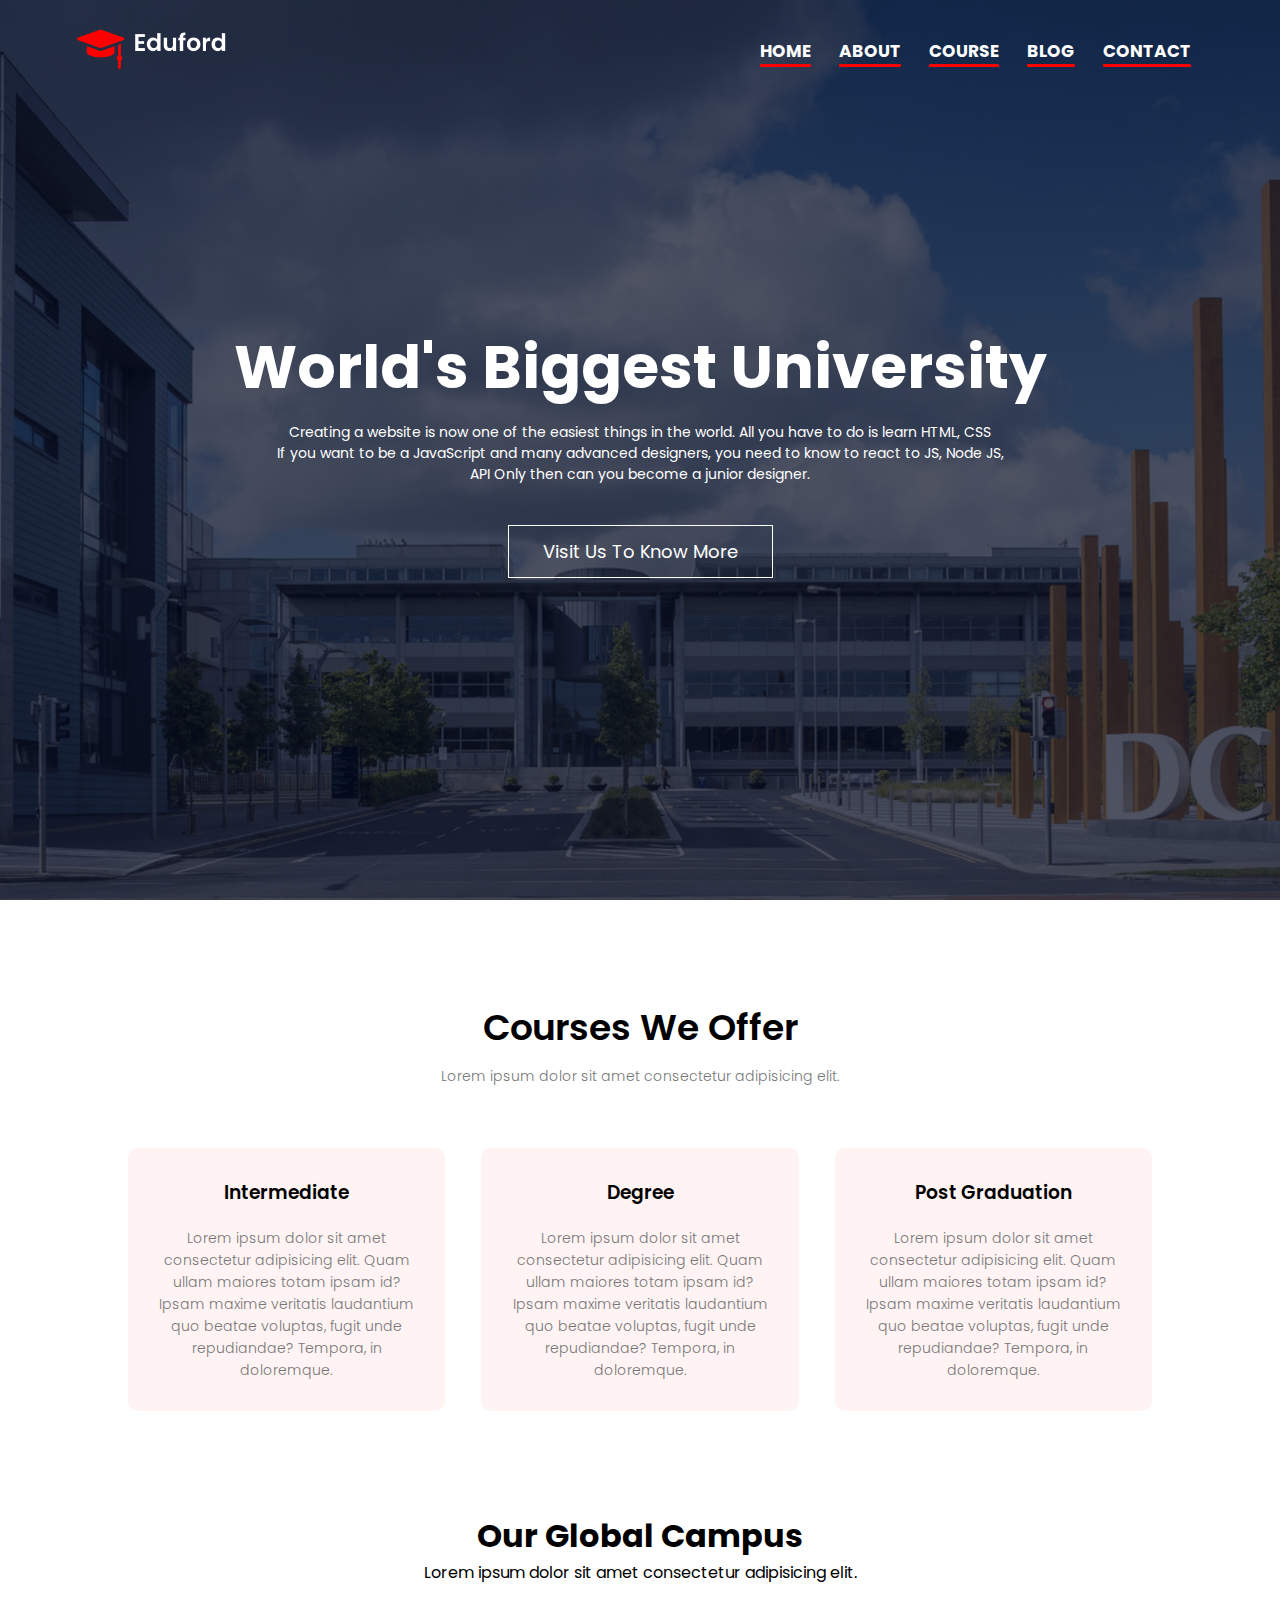
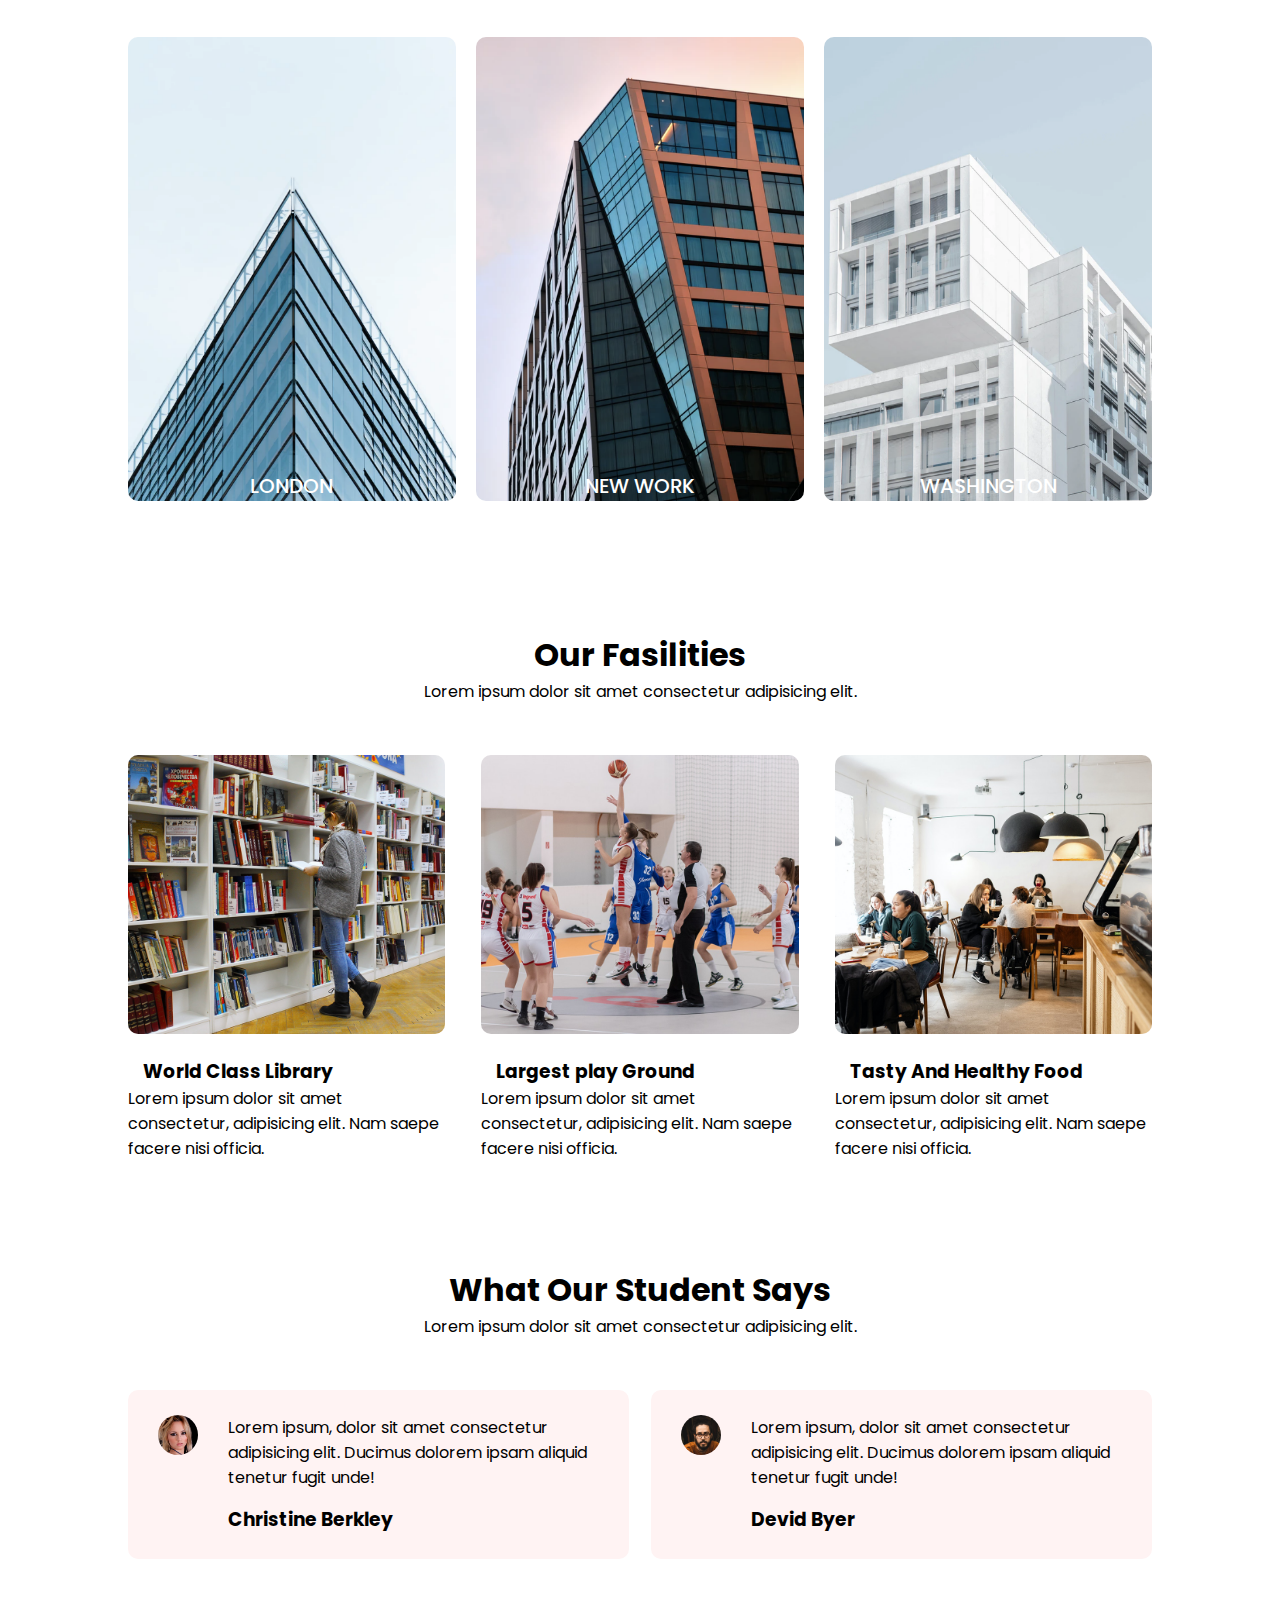
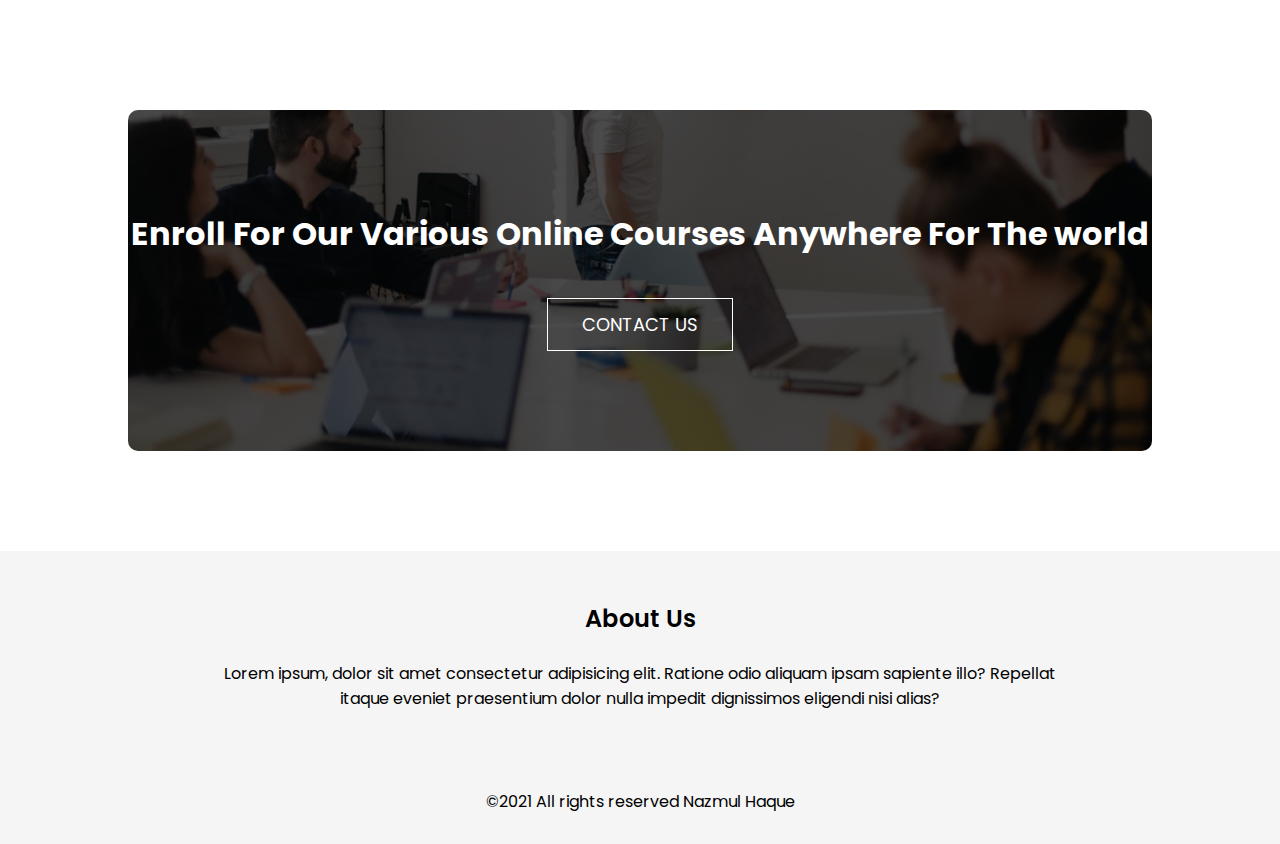
<file: index.html>
<!DOCTYPE html>
<html lang="en">
<head>
    <meta charset="UTF-8">
    <meta http-equiv="X-UA-Compatible" content="IE=edge">
    <meta name="viewport" content="width=device-width, initial-scale=1.0">
    <link rel="stylesheet" href="style.css">
    <link rel="shortcut icon" type="image" href="images/logo - Copy.png">
    <link rel="preconnect" href="https://fonts.gstatic.com">
    <link href="https://fonts.googleapis.com/css2?family=Poppins:wght@100;200;300;400;600;700&display=swap" rel="stylesheet">
    <title>Americam Biggest University | Nazmul Haque</title>
    <link rel="stylesheet" href="https://use.fontawesome.com/releases/v5.15.1/css/all.css" integrity="sha384-vp86vTRFVJgpjF9jiIGPEEqYqlDwgyBgEF109VFjmqGmIY/Y4HV4d3Gp2irVfcrp" crossorigin="anonymous">
    <script type="text/javascript">window.$crisp=[];window.CRISP_WEBSITE_ID="fc72ec40-345d-44a9-b939-70993fd74e2c";(function(){d=document;s=d.createElement("script");s.src="https://client.crisp.chat/l.js";s.async=1;d.getElementsByTagName("head")[0].appendChild(s);})();</script>

</head>
<body>
    <section class="header">
        <nav class="nav-sticky">
            <a href="index.html"><img src="images/logo.png" alt="Logo"></a>
            <div class="nav-links" id="navLinks">

                <i class="fas fa-times" onclick="hideMenu()"></i>
                <ul>
                    <li><a href="index.html">HOME</a></li>
                    <li><a href="about.html">ABOUT</a></li>
                    <li><a href="course.html">COURSE</a></li>
                    <li><a href="blog.html">BLOG</a></li>
                    <li><a href="contact.html">CONTACT</a></li>
                </ul>
            </div>
            <i class="fas fa-bars" onclick="showMenu()"></i>
        </nav>

    <div class="text-box">
            <h1> World's  <span></span>  Biggest <span></span>  University <span></span> </h1>
            <p>Creating a website is now one of the easiest things in the world. All you have to do is learn HTML, CSS <br>
                If you want to be a JavaScript and many advanced designers, you need to know to react to JS, Node JS,<br> API Only then can you become a junior designer.</p>

            <a href="#" class="hero-btn"> Visit Us To Know More</a>
    </div>
    </section>

    <!-- -----============================Course================================------ -->
    <section class="course">
        <h1>Courses We Offer</h1>
        <p> Lorem ipsum dolor sit amet consectetur adipisicing elit. </p>

        <div class="row">
            <div class="course-col">
                <h3>Intermediate</h3>
                <p> Lorem ipsum dolor sit amet consectetur adipisicing elit. Quam ullam maiores totam ipsam id? Ipsam maxime veritatis laudantium quo beatae voluptas, fugit unde repudiandae? Tempora, in doloremque. </p>
            </div>
            <div class="course-col">
                <h3>Degree</h3>
                <p> Lorem ipsum dolor sit amet consectetur adipisicing elit. Quam ullam maiores totam ipsam id? Ipsam maxime veritatis laudantium quo beatae voluptas, fugit unde repudiandae? Tempora, in doloremque. </p>
            </div>
            <div class="course-col">
                <h3>Post Graduation</h3>
                <p> Lorem ipsum dolor sit amet consectetur adipisicing elit. Quam ullam maiores totam ipsam id? Ipsam maxime veritatis laudantium quo beatae voluptas, fugit unde repudiandae? Tempora, in doloremque. </p>
            </div>
        </div>    
    </section>

    <!-- -----======================Campus========================----- -->

    <section class="campus">
        <h1>Our Global Campus</h1>
        <p> Lorem ipsum dolor sit amet consectetur adipisicing elit. </p>
        <div class="row">
            <div class="campus-col">
                <img src="images/london.png" alt="">
                <div class="layer">
                    <h3>LONDON</h3>
                </div>
            </div>
            <div class="campus-col">
                <img src="images/newyork.png" alt="">
                <div class="layer">
                    <h3>NEW WORK</h3>
                </div>
            </div>
            <div class="campus-col">
                <img src="images/washington.png" alt="">
                <div class="layer">
                    <h3>WASHINGTON</h3>
                </div>
            </div>
        </div>
    </section>


            <!--=================================fasilities==========================================-->

    <section class="fasilities">
        <h1>Our Fasilities</h1>
        <p>Lorem ipsum dolor sit amet consectetur adipisicing elit.</p>
        <div class="row">
            <div class="fasilities-col">
                <img src="images/library.png" alt="">
                <h3>World Class Library</h3>
                <p>Lorem ipsum dolor sit amet consectetur, adipisicing elit. Nam saepe facere nisi officia. </p>
            </div>
            <div class="fasilities-col">
                <img src="images/basketball.png" alt="">
                <h3>Largest play Ground</h3>
                <p>Lorem ipsum dolor sit amet consectetur, adipisicing elit. Nam saepe facere nisi officia. </p>
            </div>
            <div class="fasilities-col">
                <img src="images/cafeteria.png" alt="">
                <h3>Tasty And Healthy Food</h3>
                <p>Lorem ipsum dolor sit amet consectetur, adipisicing elit. Nam saepe facere nisi officia. </p>
            </div>
        </div>
    </section>

<!-- -----------============================testimonials==============================-------------- -->


<section class="testimonials">
    <h1>What Our Student Says</h1>
        <p>Lorem ipsum dolor sit amet consectetur adipisicing elit.</p>
        <div class="row">
            <div class="testimonials-col">
                <img src="images/user1.jpg" alt="">
                <div>
                    <p>Lorem ipsum, dolor sit amet consectetur adipisicing elit. Ducimus dolorem ipsam aliquid tenetur fugit unde!</p>
                    <h3>Christine Berkley</h3>
                    <i class="fas fa-star"></i>
                    <i class="fas fa-star"></i>
                    <i class="fas fa-star"></i>
                    <i class="fas fa-star"></i>
                    <i class="fas fa-star-half-alt"></i>
                </div>
            </div>
            <div class="testimonials-col">
                <img src="images/user2.jpg" alt="">
                <div>
                    <p>Lorem ipsum, dolor sit amet consectetur adipisicing elit. Ducimus dolorem ipsam aliquid tenetur fugit unde!</p>
                    <h3>Devid Byer</h3>
                    <i class="fas fa-star"></i>
                    <i class="fas fa-star"></i>
                    <i class="fas fa-star"></i>
                    <i class="fas fa-star-half-alt"></i>
                    <i class="far fa-star"></i>
                </div>
            </div>
            
        </div>



</section>


<!-- --------====================================call to action============================--------  -->

<section class="cta">
    <h1> Enroll For Our Various Online Courses Anywhere For The world  </h1>
    <a href="contact.html" class="hero-btn">CONTACT US</a>
</section>



<!-- ------------===============================footer==================================----------- -->


<section class="footer">
    <h4>About Us</h4>
    <p>Lorem ipsum, dolor sit amet consectetur adipisicing elit. Ratione odio aliquam ipsam sapiente illo? Repellat <br>itaque eveniet praesentium dolor nulla impedit dignissimos eligendi nisi alias?</p>


    <div class="icons">
        <a href="https://www.facebook.com/web.Nazmulhaque" target="_blank"><i class="fab fa-facebook"></i></a> 
        <a href="https://www.instagram.com/mdnazmulhaque007/" target="_blank"><i class="fab fa-instagram-square"></i></a>
        <a href="https://twitter.com/mdnazmulhaque01" target="_blank" ><i class="fab fa-twitter"></i></a>
        <a href="https://www.linkedin.com/in/md-nazmul-haque-763893212/"><i class="fab fa-linkedin"></i></a>
        <a href="#"><i class="fab fa-whatsapp"></i></a>
        <a href="#"><i class="fab fa-pinterest"></i></a>
        <a href="#"><i class="fab fa-youtube"></i></a>
    </div><br>
    <p>&COPY;2021 All rights reserved <i class="fas fa-laptop-code"></i> Nazmul Haque</p>
</section>
































<!-- --------JS Menu bar style--------->
<script>
    var navLinks = document.getElementById ("navLinks");
    function showMenu(){
        navLinks.style.right = ("0");
    }
    function hideMenu() {
        navLinks.style.right = ("-200px")
    }
</script>


</body>
</html>
</file>
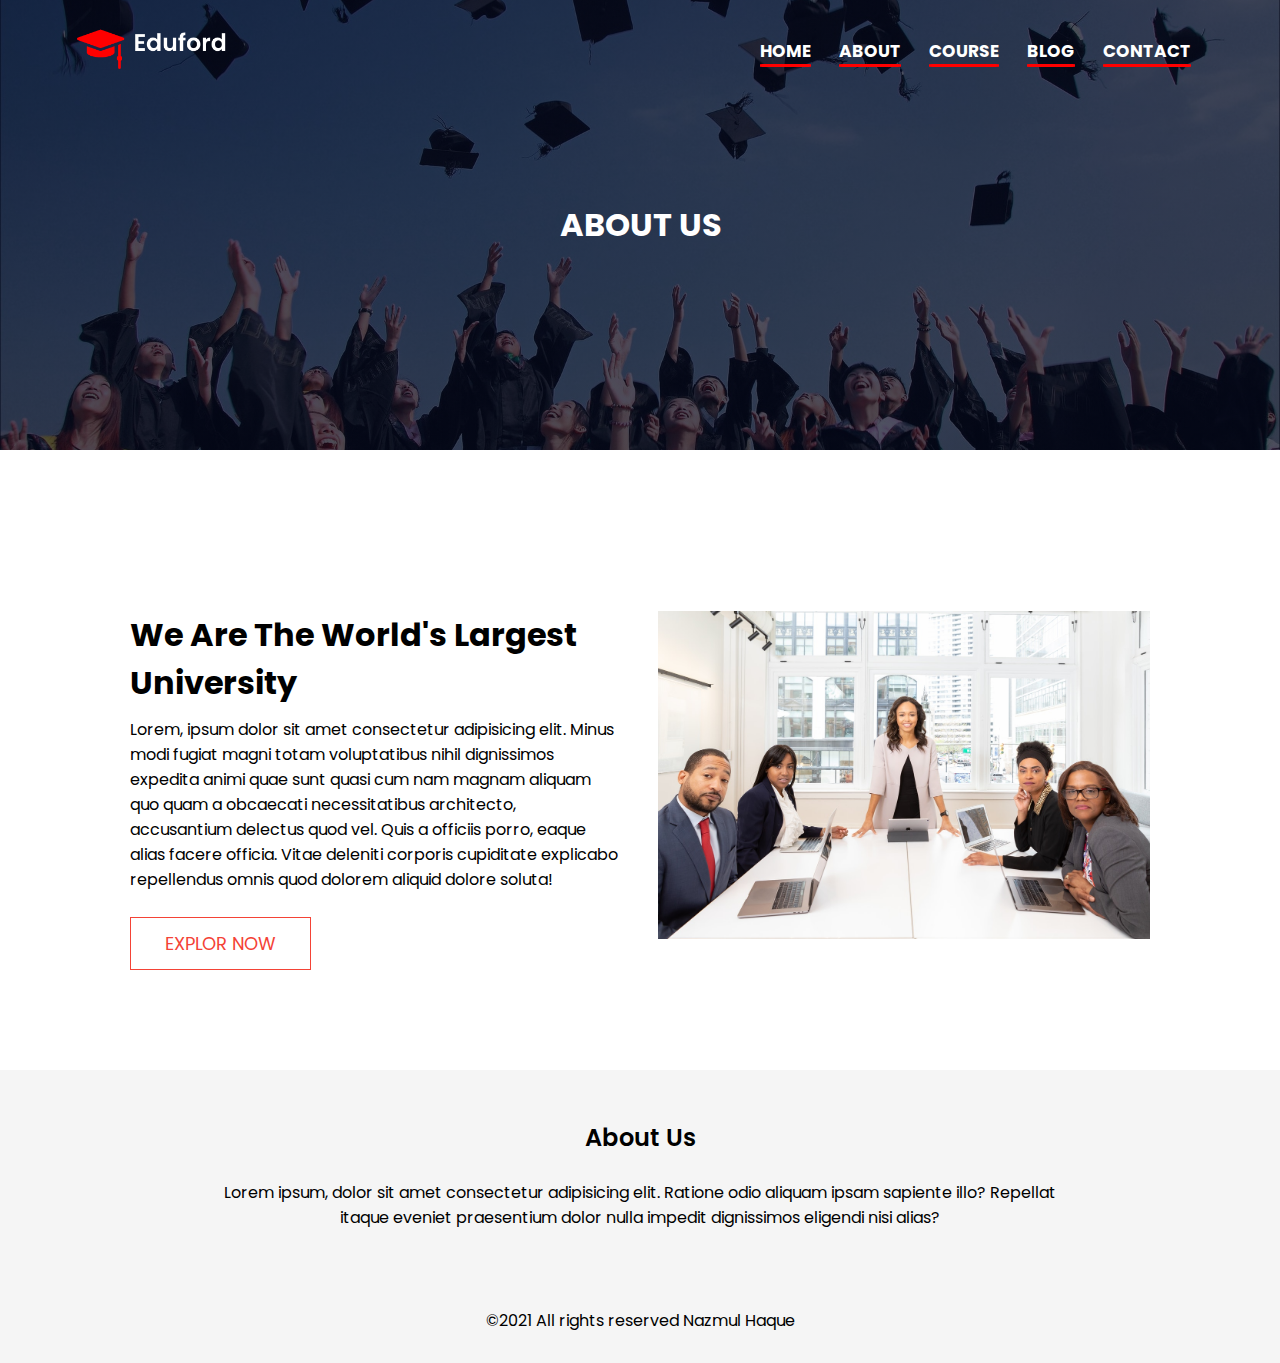
<file: About.html>
<!DOCTYPE html>
<html lang="en">
<head>
    <meta charset="UTF-8">
    <meta http-equiv="X-UA-Compatible" content="IE=edge">
    <meta name="viewport" content="width=device-width, initial-scale=1.0">
    <link rel="stylesheet" href="style.css">
    <link rel="preconnect" href="https://fonts.gstatic.com">
<link href="https://fonts.googleapis.com/css2?family=Poppins:wght@100;200;300;400;600;700&display=swap" rel="stylesheet">
<title>Americam Biggest University</title>
    <link rel="stylesheet" href="https://use.fontawesome.com/releases/v5.15.1/css/all.css" integrity="sha384-vp86vTRFVJgpjF9jiIGPEEqYqlDwgyBgEF109VFjmqGmIY/Y4HV4d3Gp2irVfcrp" crossorigin="anonymous">

</head>
<body>
    <section class="sub-header">
        <nav>
            <a href="index.html"><img src="images/logo.png" alt="Logo"></a>
            <div class="nav-links" id="navLinks">

                <i class="fas fa-times" onclick="hideMenu()"></i>
                <ul>
                    
                        <li><a href="index.html">HOME</a></li>
                        <li><a href="about.html">ABOUT</a></li>
                        <li><a href="course.html">COURSE</a></li>
                        <li><a href="blog.html">BLOG</a></li>
                        <li><a href="contact.html">CONTACT</a></li>
                    
                </ul>
            </div>
            <i class="fas fa-bars" onclick="showMenu()"></i>
        </nav>
        <h1>ABOUT US</h1>
        
    </section>

   <!-- --------============================About Us content======================================-------- -->

   <section class="about-us">
       <div class="row">
           <div class="about-col">
                <h1>We Are The World's Largest University</h1>
                <p>Lorem, ipsum dolor sit amet consectetur adipisicing elit. Minus modi fugiat magni totam voluptatibus nihil dignissimos expedita animi quae sunt quasi cum nam magnam aliquam quo quam a obcaecati necessitatibus architecto, accusantium delectus quod vel. Quis a officiis porro, eaque alias facere officia. Vitae deleniti corporis cupiditate explicabo repellendus omnis quod dolorem aliquid dolore soluta!

                </p>
                <a href="" class="hero-btn red-btn">EXPLOR NOW</a>
           </div>
           <div class="about-col">

            <img src="images/about.jpg" alt="">

           </div>
       </div>
   </section>

<!-- ------------================footer====================----------- -->


<section class="footer">
    <h4>About Us</h4>
    <p>Lorem ipsum, dolor sit amet consectetur adipisicing elit. Ratione odio aliquam ipsam sapiente illo? Repellat <br>itaque eveniet praesentium dolor nulla impedit dignissimos eligendi nisi alias?</p>

    <div class="icons">

        <a href="https://www.facebook.com/web.Nazmulhaque" target="_blank"><i class="fab fa-facebook"></i></a> 
        <a href="https://www.instagram.com/mdnazmulhaque007/" target="_blank"><i class="fab fa-instagram-square"></i></a>
        <a href="https://twitter.com/mdnazmulhaque01" target="_blank" ><i class="fab fa-twitter"></i></a>
        <a href="https://www.linkedin.com/in/md-nazmul-haque-763893212/"><i class="fab fa-linkedin"></i></a>
        <a href="#"><i class="fab fa-whatsapp"></i></a>
        <a href="#"><i class="fab fa-pinterest"></i></a>
        <a href="#"><i class="fab fa-youtube"></i></a>
    </div><br>
    <p>&COPY;2021 All rights reserved <i class="fas fa-laptop-code"></i> Nazmul Haque</p>
</section>
































<!-- --------JS Menu bar style--------->
<script>
    var navLinks = document.getElementById ("navLinks");
    function showMenu(){
        navLinks.style.right = ("0");
    }
    function hideMenu() {
        navLinks.style.right = ("-200px")
    }
</script>


</body>
</html>
</file>
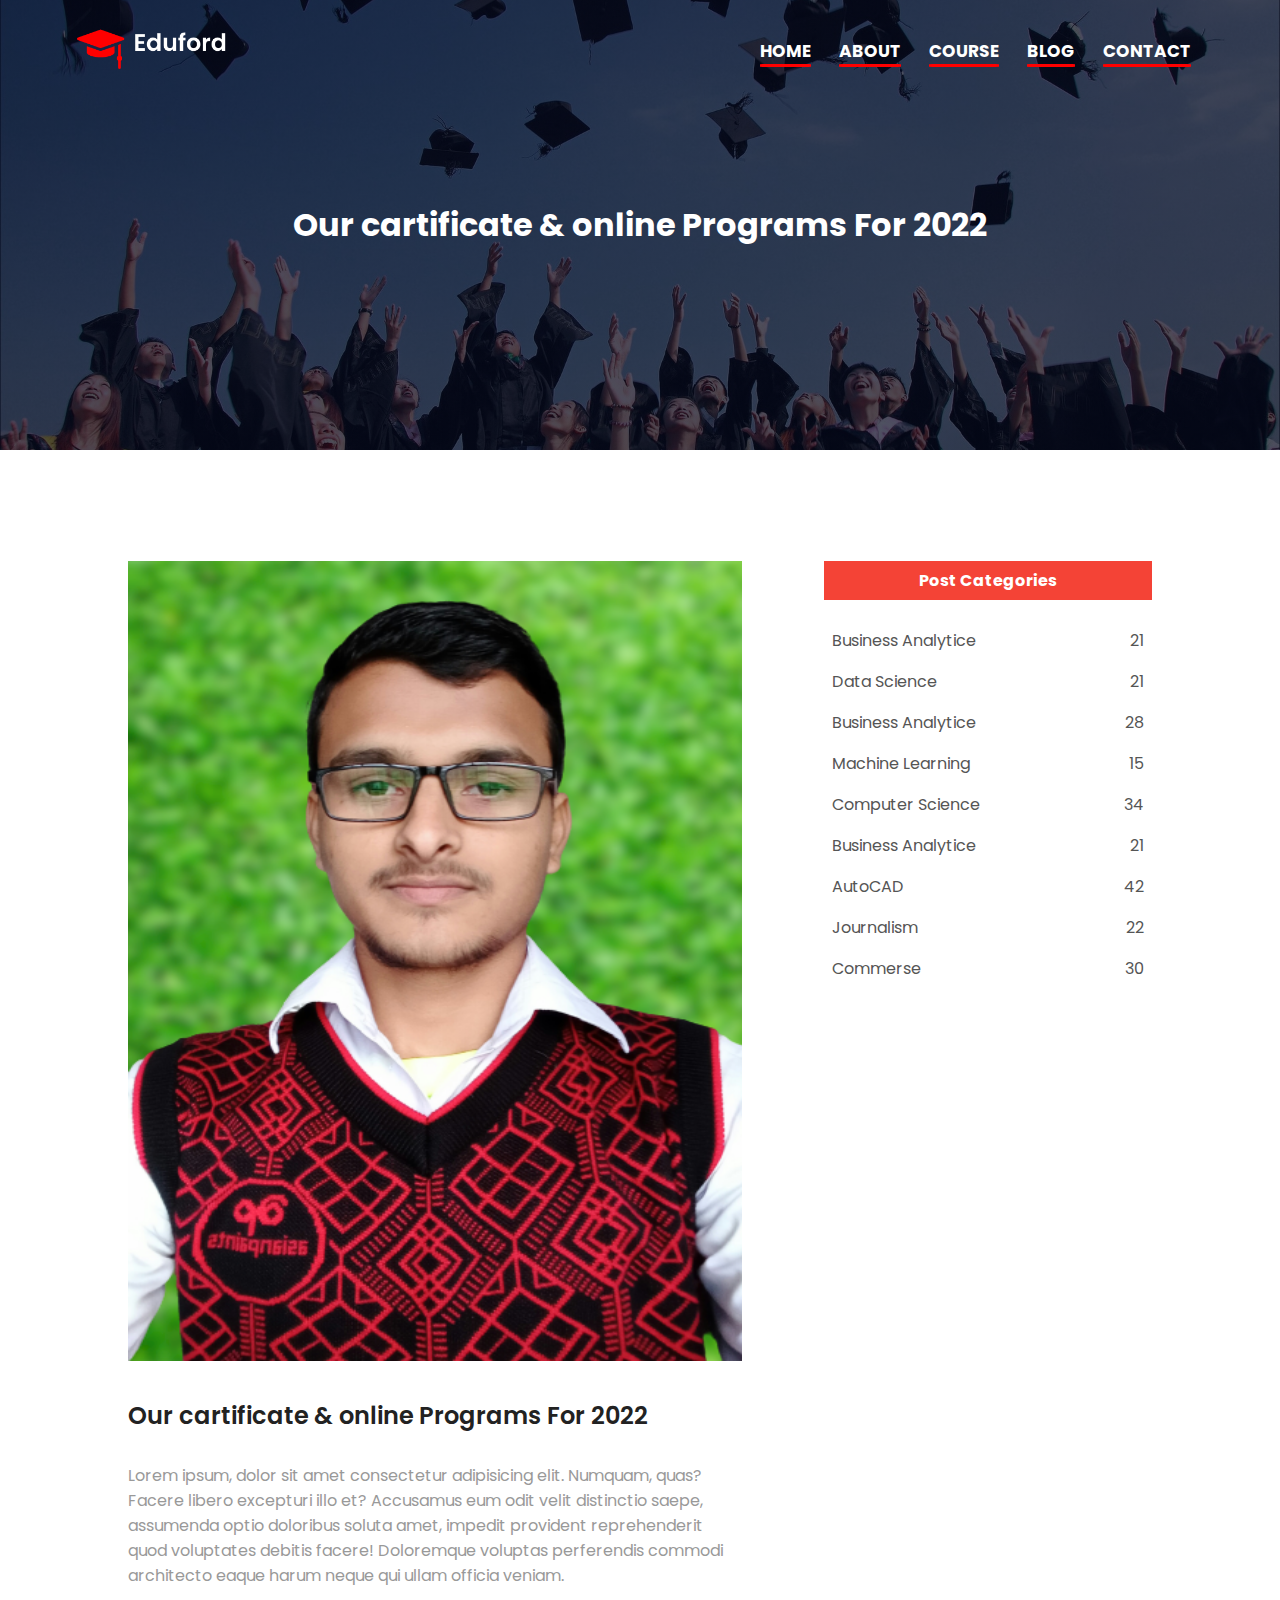
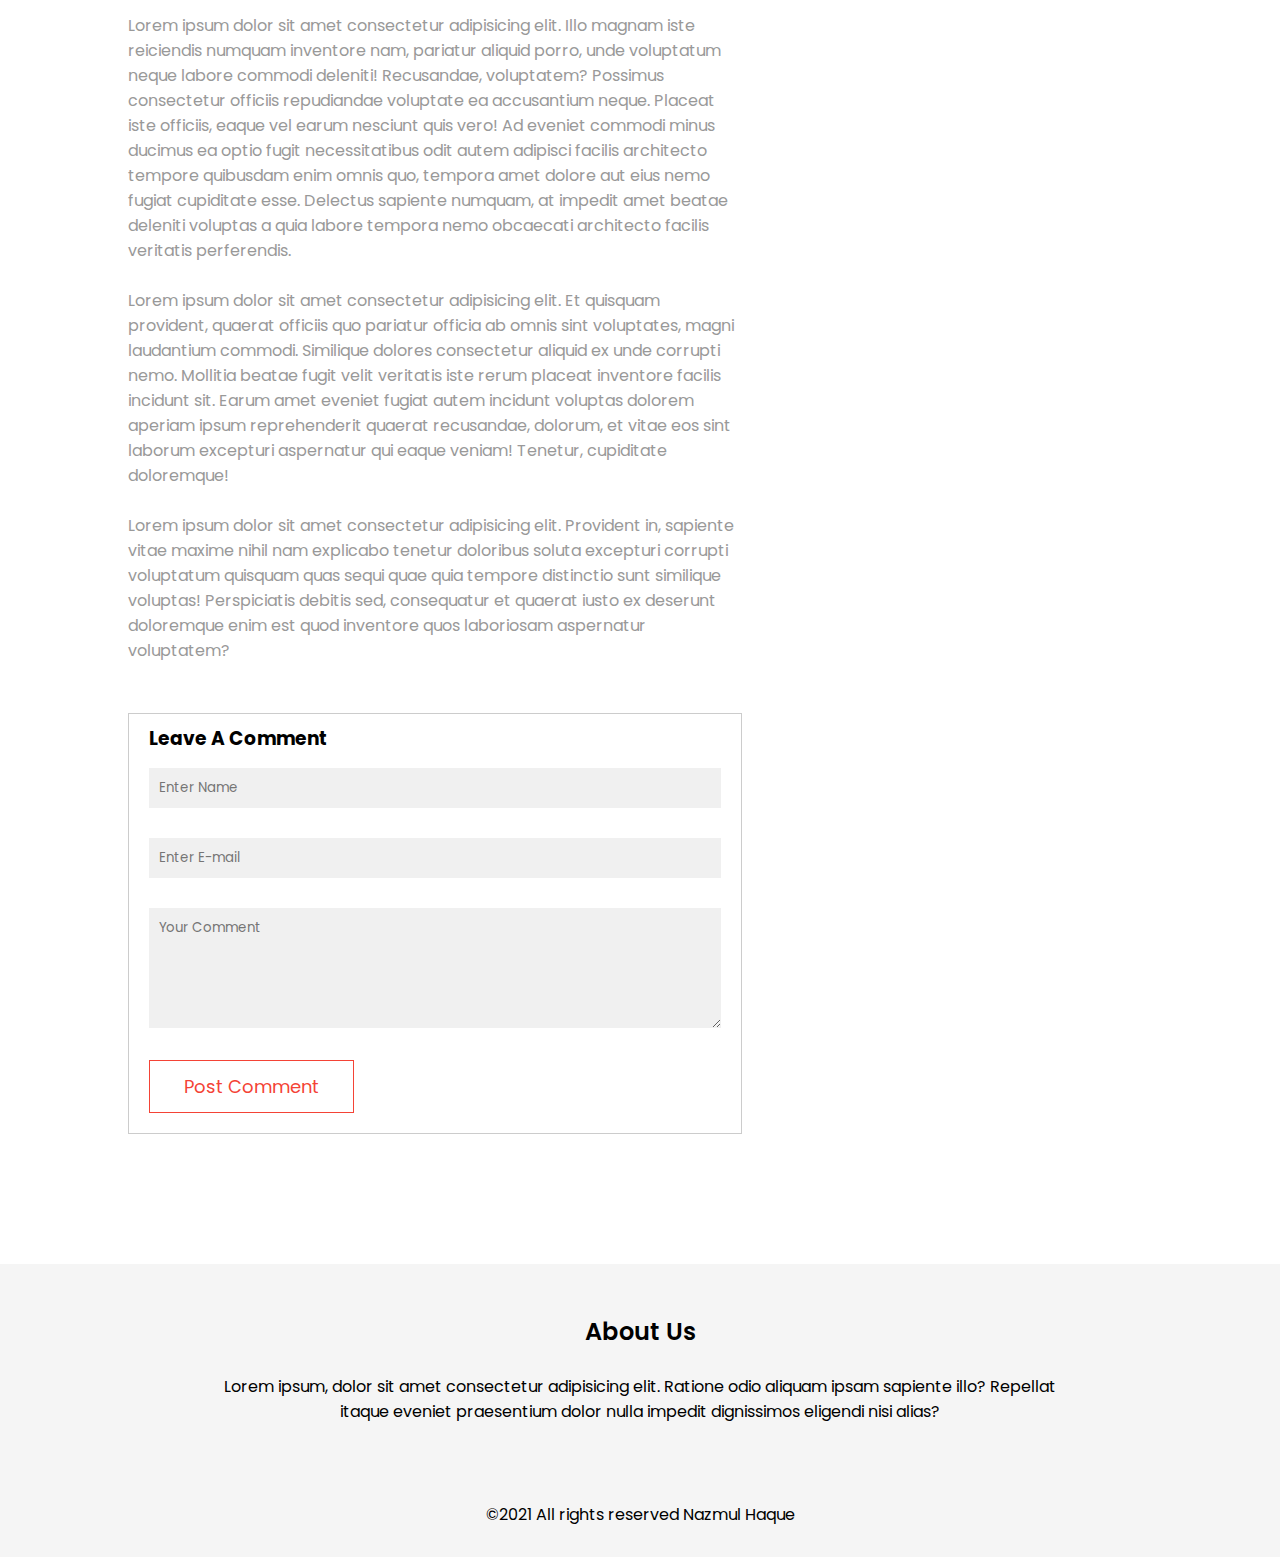
<file: Blog.html>
<!DOCTYPE html>
<html lang="en">
<head>
    <meta charset="UTF-8">
    <meta http-equiv="X-UA-Compatible" content="IE=edge">
    <meta name="viewport" content="width=device-width, initial-scale=1.0">
    <link rel="stylesheet" href="style.css">
    <link rel="preconnect" href="https://fonts.gstatic.com">
<link href="https://fonts.googleapis.com/css2?family=Poppins:wght@100;200;300;400;600;700&display=swap" rel="stylesheet">
<title>Americam Biggest University</title>
    <link rel="stylesheet" href="https://use.fontawesome.com/releases/v5.15.1/css/all.css" integrity="sha384-vp86vTRFVJgpjF9jiIGPEEqYqlDwgyBgEF109VFjmqGmIY/Y4HV4d3Gp2irVfcrp" crossorigin="anonymous">

</head>
<body>
    <section class="sub-header">
        <nav>
            <a href="index.html"><img src="images/logo.png" alt="Logo"></a>
            <div class="nav-links" id="navLinks">

                <i class="fas fa-times" onclick="hideMenu()"></i>
                <ul>
                    
                        <li><a href="index.html">HOME</a></li>
                        <li><a href="about.html">ABOUT</a></li>
                        <li><a href="course.html">COURSE</a></li>
                        <li><a href="blog.html">BLOG</a></li>
                        <li><a href="contact.html">CONTACT</a></li>
                    
                </ul>
            </div>
            <i class="fas fa-bars" onclick="showMenu()"></i>
        </nav>
        <h1>Our cartificate & online Programs For 2022</h1>
        
    </section>

<!-- --------------===================blog page content=================------------- -->

<section class="blog-content">
    <div class="row">
        <div class="blog-left">
            <img src="images/NAZMUL.png" alt="">
            <h2>Our cartificate & online Programs For 2022</h2>
            <p>Lorem ipsum, dolor sit amet consectetur adipisicing elit. Numquam, quas? Facere libero excepturi illo et? Accusamus eum odit velit distinctio saepe, assumenda optio doloribus soluta amet, impedit provident reprehenderit quod voluptates debitis facere! Doloremque voluptas perferendis commodi architecto eaque harum neque qui ullam officia veniam.</p>
            <br>
            <p>Lorem ipsum dolor sit amet consectetur adipisicing elit. Illo magnam iste reiciendis numquam inventore nam, pariatur aliquid porro, unde voluptatum neque labore commodi deleniti! Recusandae, voluptatem? Possimus consectetur officiis repudiandae voluptate ea accusantium neque. Placeat iste officiis, eaque vel earum nesciunt quis vero! Ad eveniet commodi minus ducimus ea optio fugit necessitatibus odit autem adipisci facilis architecto tempore quibusdam enim omnis quo, tempora amet dolore aut eius nemo fugiat cupiditate esse. Delectus sapiente numquam, at impedit amet beatae deleniti voluptas a quia labore tempora nemo obcaecati architecto facilis veritatis perferendis.</p>
            <br>
            <p>Lorem ipsum dolor sit amet consectetur adipisicing elit. Et quisquam provident, quaerat officiis quo pariatur officia ab omnis sint voluptates, magni laudantium commodi. Similique dolores consectetur aliquid ex unde corrupti nemo. Mollitia beatae fugit velit veritatis iste rerum placeat inventore facilis incidunt sit. Earum amet eveniet fugiat autem incidunt voluptas dolorem aperiam ipsum reprehenderit quaerat recusandae, dolorum, et vitae eos sint laborum excepturi aspernatur qui eaque veniam! Tenetur, cupiditate doloremque!</p>
            <br>
            <p>Lorem ipsum dolor sit amet consectetur adipisicing elit. Provident in, sapiente vitae maxime nihil nam explicabo tenetur doloribus soluta excepturi corrupti voluptatum quisquam quas sequi quae quia tempore distinctio sunt similique voluptas! Perspiciatis debitis sed, consequatur et quaerat iusto ex deserunt doloremque enim est quod inventore quos laboriosam aspernatur voluptatem?</p>

            <div class="comment-box">
                <h3>Leave A Comment</h3>
                <form action="" class="comment-form">
                    <input type="text" placeholder="Enter Name">
                    <input type="email" placeholder="Enter E-mail">
                    <textarea rows="5" placeholder="Your Comment"></textarea>
                    <button type="button" class="hero-btn red-btn" >Post Comment</button>

                </form>
            </div>



        </div>
        <div class="blog-right">

            <h3>Post Categories</h3>
            <div>
                <span>Business Analytice</span>
                <span>21</span>
            </div>

            <div>
                <span>Data Science</span>
                <span>21</span>
            </div>

            <div>
                <span>Business Analytice</span>
                <span>28</span>
            </div>

            <div>
                <span>Machine Learning</span>
                <span>15</span>
            </div>

            <div>
                <span>Computer Science</span>
                <span>34</span>
            </div>

            <div>
                <span>Business Analytice</span>
                <span>21</span>
            </div>

            <div>
                <span>AutoCAD</span>
                <span>42</span>
            </div>

            <div>
                <span>Journalism</span>
                <span>22</span>
            </div>

            <div>
                <span>Commerse</span>
                <span>30</span>
            </div>
        </div>
    </div>
</section>



<!--====================footer======================= -->

<section class="footer">
    <h4>About Us</h4>
    <p>Lorem ipsum, dolor sit amet consectetur adipisicing elit. Ratione odio aliquam ipsam sapiente illo? Repellat <br>itaque eveniet praesentium dolor nulla impedit dignissimos eligendi nisi alias?</p>

    <div class="icons">

        <a href="https://www.facebook.com/web.Nazmulhaque" target="_blank"><i class="fab fa-facebook"></i></a> 
        <a href="https://www.instagram.com/mdnazmulhaque007/" target="_blank"><i class="fab fa-instagram-square"></i></a>
        <a href="https://twitter.com/mdnazmulhaque01" target="_blank" ><i class="fab fa-twitter"></i></a>
        <a href="https://www.linkedin.com/in/md-nazmul-haque-763893212/"><i class="fab fa-linkedin"></i></a>
        <a href="#"><i class="fab fa-whatsapp"></i></a>
        <a href="#"><i class="fab fa-pinterest"></i></a>
        <a href="#"><i class="fab fa-youtube"></i></a>
    </div><br>
    <p>&COPY;2021 All rights reserved <i class="fas fa-laptop-code"></i> Nazmul Haque</p>
</section>

<!-- --------JS Menu bar style--------->
<script>
    var navLinks = document.getElementById ("navLinks");
    function showMenu(){
        navLinks.style.right = ("0");
    }
    function hideMenu() {
        navLinks.style.right = ("-200px")
    }
</script>


</body>
</html>
</file>
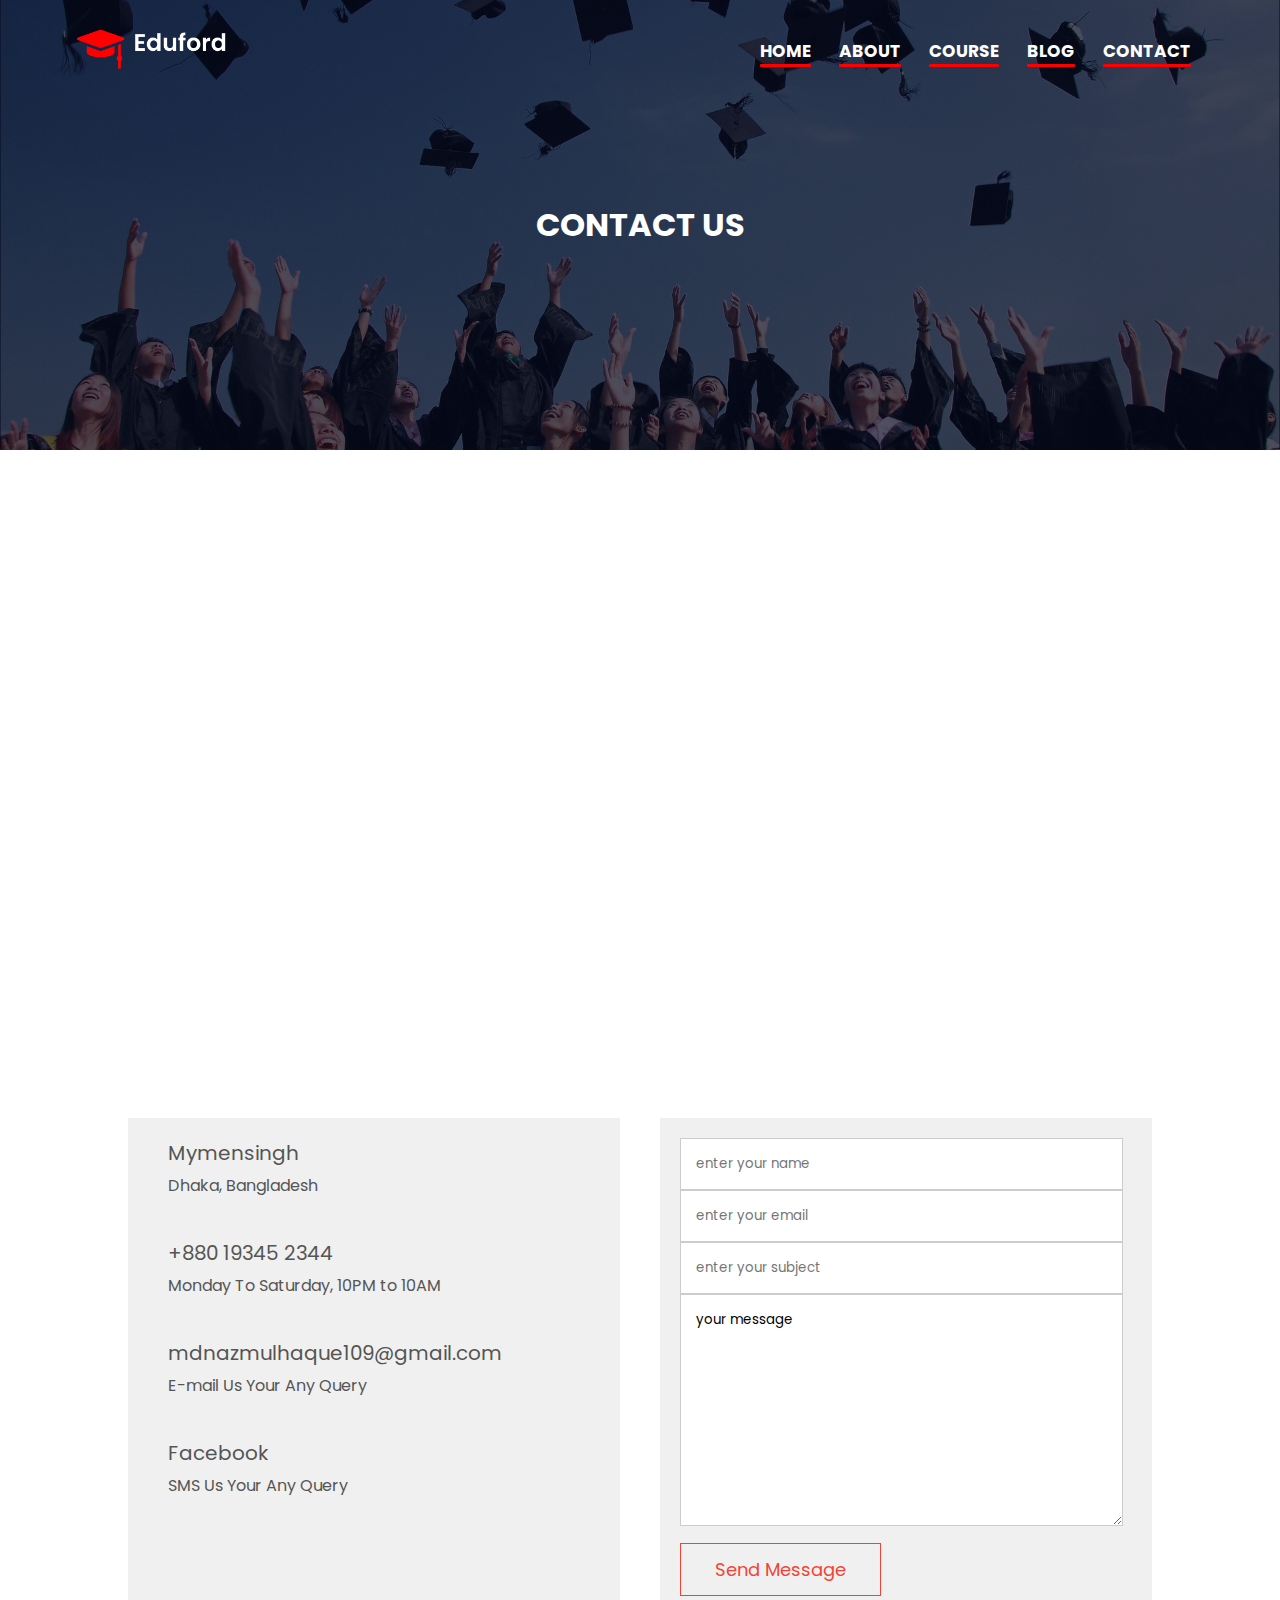
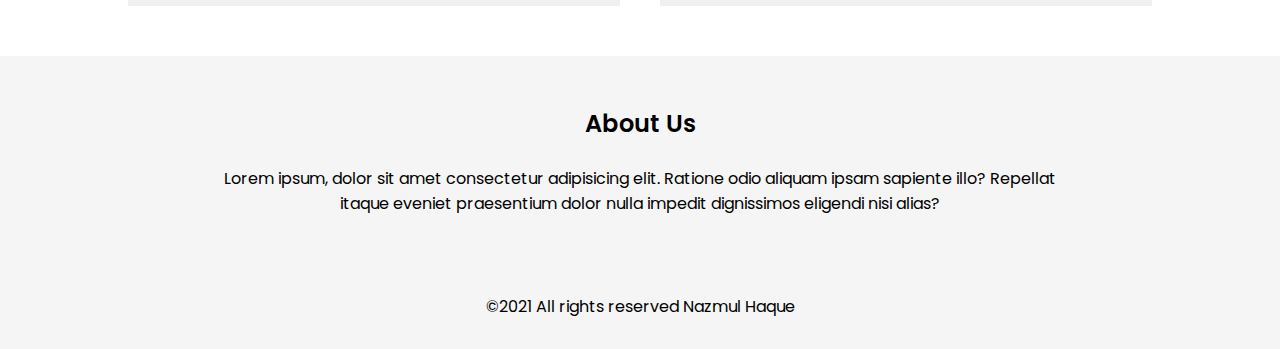
<file: contact.html>
<!DOCTYPE html>
<html lang="en">
<head>
    <meta charset="UTF-8">
    <meta http-equiv="X-UA-Compatible" content="IE=edge">
    <meta name="viewport" content="width=device-width, initial-scale=1.0">
    <link rel="stylesheet" href="style.css">
    <link rel="preconnect" href="https://fonts.gstatic.com">
<link href="https://fonts.googleapis.com/css2?family=Poppins:wght@100;200;300;400;600;700&display=swap" rel="stylesheet">
<title>Americam Biggest University</title>
    <link rel="stylesheet" href="https://use.fontawesome.com/releases/v5.15.1/css/all.css" integrity="sha384-vp86vTRFVJgpjF9jiIGPEEqYqlDwgyBgEF109VFjmqGmIY/Y4HV4d3Gp2irVfcrp" crossorigin="anonymous">

</head>
<body>
    <section class="sub-header">
        <nav>
            <a href="index.html"><img src="images/logo.png" alt="Logo"></a>
            <div class="nav-links" id="navLinks">

                <i class="fas fa-times" onclick="hideMenu()"></i>
                <ul>
                    
                        <li><a href="index.html">HOME</a></li>
                        <li><a href="about.html">ABOUT</a></li>
                        <li><a href="course.html">COURSE</a></li>
                        <li><a href="blog.html">BLOG</a></li>
                        <li><a href="contact.html">CONTACT</a></li>
                    
                </ul>
            </div>
            <i class="fas fa-bars" onclick="showMenu()"></i>
        </nav>
        <h1>CONTACT US</h1>
        
    </section>

<!-- ------------============Contact Us================== -------------------------- -->

<section class="location">
    <iframe src="https://www.google.com/maps/embed?pb=!1m18!1m12!1m3!1d57973.68688624284!2d90.36147629087456!3d24.74899983006106!2m3!1f0!2f0!3f0!3m2!1i1024!2i768!4f13.1!3m3!1m2!1s0x37564f1007ad9b59%3A0x79a59cb060e32d6c!2sMymensingh!5e0!3m2!1sen!2sbd!4v1628777496747!5m2!1sen!2sbd" width="600" height="450" style="border:0;" allowfullscreen="" loading="lazy"></iframe>

</section>


<section class="contact-us">
    <div class="row">
        <div class="contact-col">
            <div>
                <a href="https://goo.gl/maps/8sPG2gD3TWqNvDGL6" target="_blank"><i class="fas fa-home"></i></a>
                
                <span>
                    <h5>Mymensingh</h5>
                    <p>Dhaka, Bangladesh</p>
                </span>
                
            </div>
       

  
            <div class="">
                <i class="fas fa-phone-square"></i>
                <span>
                    <h5>+880 19345 2344</h5>
                    <p>Monday To Saturday, 10PM to 10AM </p>
                </span>
                
            </div>

            <div class="">
                <a href="https://mail.google.com/" target="_blank">
                    <i class="fas fa-envelope-open-text"></i></a>
                
                <span>
                    <h5>mdnazmulhaque109@gmail.com</h5>
                    <p>E-mail Us Your Any Query</p>
                </span>
            </div>

            <div class="">
                <a href="https://www.facebook.com/web.Nazmulhaque" target="_blank"><i class="fab fa-facebook-messenger"></i></a>
                <span>
                    <h5>Facebook</h5>
                    <p>SMS Us Your Any Query</p>
                </span>
            </div>
        </div>



        <div class="contact-col">

<form action="from-control.php" method="POST">
    <input type="text" name="name" placeholder="enter your name" required>
    <input type="email" name="email" placeholder="enter your email" required>
    <input type="text" name="subject" placeholder="enter your subject" required>
    <textarea rows="10" name="message" required>your message</textarea>
    <button type="submit" class="hero-btn red-btn">Send Message</button>
</form>


        </div>
        
    </div>

</section>


<!-- ------------===================footer==================----------- -->


<section class="footer">
    <h4>About Us</h4>
    <p>Lorem ipsum, dolor sit amet consectetur adipisicing elit. Ratione odio aliquam ipsam sapiente illo? Repellat <br>itaque eveniet praesentium dolor nulla impedit dignissimos eligendi nisi alias?</p>
    <div class="icons">

        <a href="https://www.facebook.com/web.Nazmulhaque" target="_blank"><i class="fab fa-facebook"></i></a> 
        <a href="https://www.instagram.com/mdnazmulhaque007/" target="_blank"><i class="fab fa-instagram-square"></i></a>
        <a href="https://twitter.com/mdnazmulhaque01" target="_blank" ><i class="fab fa-twitter"></i></a>
        <a href="https://www.linkedin.com/in/md-nazmul-haque-763893212/"><i class="fab fa-linkedin"></i></a>
        <a href="#"><i class="fab fa-whatsapp"></i></a>
        <a href="#"><i class="fab fa-pinterest"></i></a>
        <a href="#"><i class="fab fa-youtube"></i></a>
    </div><br>
    <p>&COPY;2021 All rights reserved <i class="fas fa-laptop-code"></i> Nazmul Haque</p>
</section>
































<!-- --------JS Menu bar style--------->
<script>
    var navLinks = document.getElementById ("navLinks");
    function showMenu(){
        navLinks.style.right = ("0");
    }
    function hideMenu() {
        navLinks.style.right = ("-200px")
    }
</script>


</body>
</html>
</file>
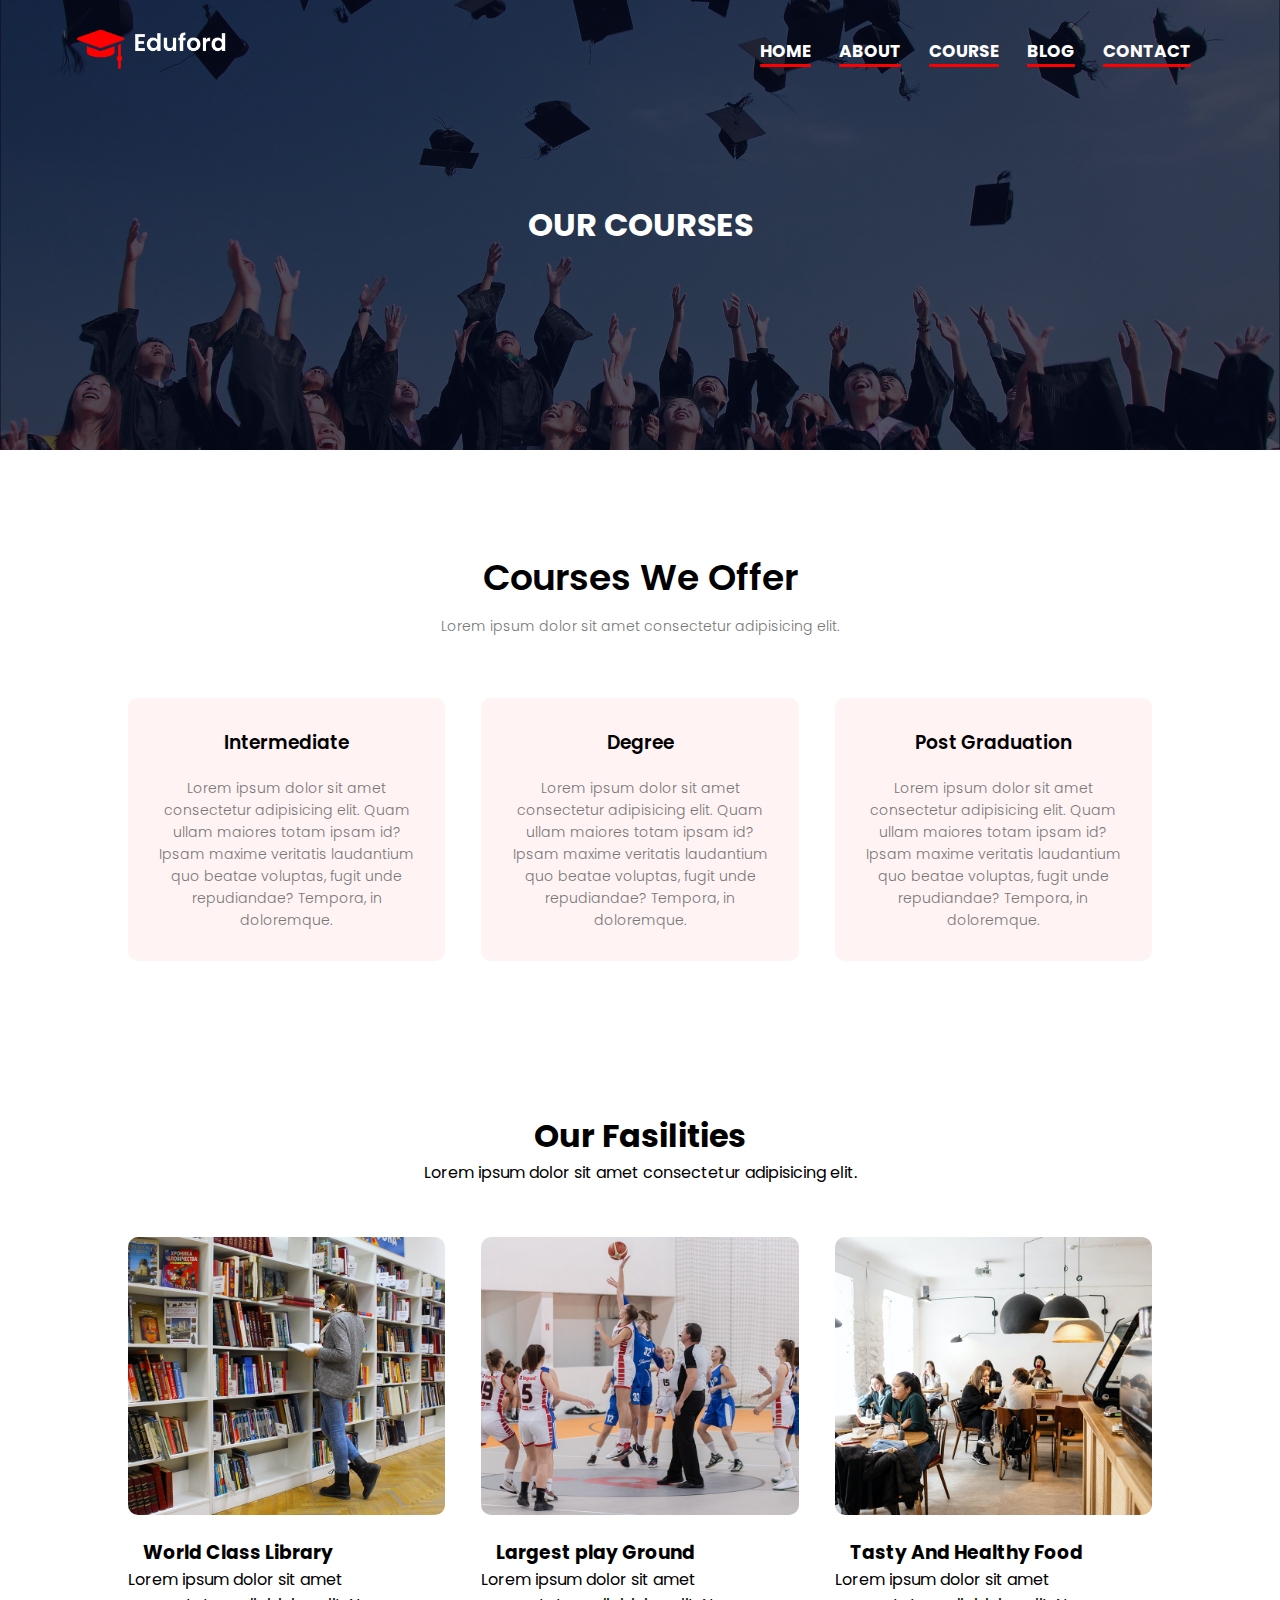
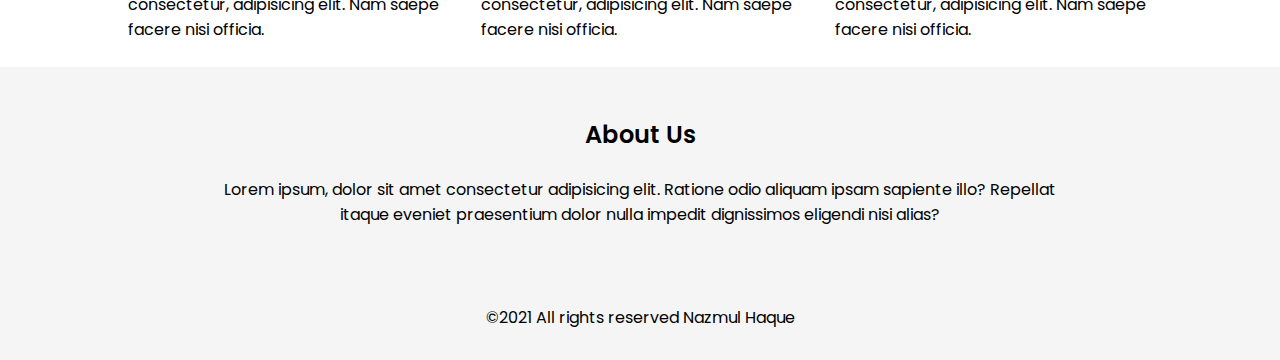
<file: Course.html>
<!DOCTYPE html>
<html lang="en">
<head>
    <meta charset="UTF-8">
    <meta http-equiv="X-UA-Compatible" content="IE=edge">
    <meta name="viewport" content="width=device-width, initial-scale=1.0">
    <link rel="stylesheet" href="style.css">
    <link rel="preconnect" href="https://fonts.gstatic.com">
<link href="https://fonts.googleapis.com/css2?family=Poppins:wght@100;200;300;400;600;700&display=swap" rel="stylesheet">
<title>Americam Biggest University</title>
    <link rel="stylesheet" href="https://use.fontawesome.com/releases/v5.15.1/css/all.css" integrity="sha384-vp86vTRFVJgpjF9jiIGPEEqYqlDwgyBgEF109VFjmqGmIY/Y4HV4d3Gp2irVfcrp" crossorigin="anonymous">

</head>
<body>
    <section class="sub-header">
        <nav>
            <a href="index.html"><img src="images/logo.png" alt="Logo"></a>
            <div class="nav-links" id="navLinks">

                <i class="fas fa-times" onclick="hideMenu()"></i>
                <ul>
                    
                        <li><a href="index.html">HOME</a></li>
                        <li><a href="about.html">ABOUT</a></li>
                        <li><a href="course.html">COURSE</a></li>
                        <li><a href="blog.html">BLOG</a></li>
                        <li><a href="contact.html">CONTACT</a></li>
                    
                </ul>
            </div>
            <i class="fas fa-bars" onclick="showMenu()"></i>
        </nav>
        <h1>OUR COURSES</h1>
        
    </section>


    <!-- -----=======================Course=====================------ -->


    <section class="course">
        <h1>Courses We Offer</h1>
        <p> Lorem ipsum dolor sit amet consectetur adipisicing elit. </p>

        <div class="row">
            <div class="course-col">
                <h3>Intermediate</h3>
                <p> Lorem ipsum dolor sit amet consectetur adipisicing elit. Quam ullam maiores totam ipsam id? Ipsam maxime veritatis laudantium quo beatae voluptas, fugit unde repudiandae? Tempora, in doloremque. </p>
            </div>
            <div class="course-col">
                <h3>Degree</h3>
                <p> Lorem ipsum dolor sit amet consectetur adipisicing elit. Quam ullam maiores totam ipsam id? Ipsam maxime veritatis laudantium quo beatae voluptas, fugit unde repudiandae? Tempora, in doloremque. </p>
            </div>
            <div class="course-col">
                <h3>Post Graduation</h3>
                <p> Lorem ipsum dolor sit amet consectetur adipisicing elit. Quam ullam maiores totam ipsam id? Ipsam maxime veritatis laudantium quo beatae voluptas, fugit unde repudiandae? Tempora, in doloremque. </p>
            </div>
        </div>    
    </section>


    <!--===================------fasilitieS------------======================-->

    <section class="fasilities">
        <h1>Our Fasilities</h1>
        <p>Lorem ipsum dolor sit amet consectetur adipisicing elit.</p>
        <div class="row">
            <div class="fasilities-col">
                <img src="images/library.png" alt="">
                <h3>World Class Library</h3>
                <p>Lorem ipsum dolor sit amet consectetur, adipisicing elit. Nam saepe facere nisi officia. </p>
            </div>
            <div class="fasilities-col">
                <img src="images/basketball.png" alt="">
                <h3>Largest play Ground</h3>
                <p>Lorem ipsum dolor sit amet consectetur, adipisicing elit. Nam saepe facere nisi officia. </p>
            </div>
            <div class="fasilities-col">
                <img src="images/cafeteria.png" alt="">
                <h3>Tasty And Healthy Food</h3>
                <p>Lorem ipsum dolor sit amet consectetur, adipisicing elit. Nam saepe facere nisi officia. </p>
            </div>
        </div>
    </section>



<!---==============-------------footer-----------------=================== -->

<section class="footer">
    <h4>About Us</h4>
    <p>Lorem ipsum, dolor sit amet consectetur adipisicing elit. Ratione odio aliquam ipsam sapiente illo? Repellat <br>itaque eveniet praesentium dolor nulla impedit dignissimos eligendi nisi alias?</p>

    <div class="icons">

        <a href="https://www.facebook.com/web.Nazmulhaque" target="_blank"><i class="fab fa-facebook"></i></a> 
        <a href="https://www.instagram.com/mdnazmulhaque007/" target="_blank"><i class="fab fa-instagram-square"></i></a>
        <a href="https://twitter.com/mdnazmulhaque01" target="_blank" ><i class="fab fa-twitter"></i></a>
        <a href="https://www.linkedin.com/in/md-nazmul-haque-763893212/"><i class="fab fa-linkedin"></i></a>
        <a href="#"><i class="fab fa-whatsapp"></i></a>
        <a href="#"><i class="fab fa-pinterest"></i></a>
        <a href="#"><i class="fab fa-youtube"></i></a>
    </div><br>
    <p>&COPY;2021 All rights reserved <i class="fas fa-laptop-code"></i> Nazmul Haque</p>
</section>

<!--==========---------------JS Menu bar style--------------------==========================-->

<script>
    var navLinks = document.getElementById ("navLinks");
    function showMenu(){
        navLinks.style.right = ("0");
    }
    function hideMenu() {
        navLinks.style.right = ("-200px")
    }
</script>


</body>
</html>
</file>
<file: style.css>
/*All Body section*/
*{
    margin:0;
    padding:0;
    font-family: 'Poppins', sans-serif;
}



    /*======================Start Header section================*/
.header{
    min-height:100vh;
    width:100%;
    background-image: linear-gradient(rgba(4,9,30,0.7),rgba(4,9,30,0.7)), url(images/banner.png);
    background-position:center;
    background-size:cover;
    position:relative;
}


nav{
    display: flex;
    padding: 2% 6%;
    justify-content: space-between;
    align-items:center;
}


nav img {
    width: 150px;
}


.nav-links{
    flex: 1;
    text-align: right;
}


.nav-links ul li{
    list-style: none;
    display: inline-block;
    padding: 3px 12px;
    position: relative;
}


.nav-links ul li a{
    color: white;
    text-decoration: none;
    font-size: 17px;
    font-weight: bold;
}


.nav-links ul li::before {
    content: '';
    width: 0%;
    height: 3px;
    background:  red;
    display: block;
    margin: auto;
    border-radius: 5%;
    transition: .5s;
}


.nav-links ul li:hover::before{
    width: 100%;
}


.nav-links ul li::after {
    content: '';
    width: 100%;
    height: 3px;
    background: red;
    display: block;
    margin: auto;
    border-radius: 5%;
    transition: 0.5s;
}


.nav-links ul li:hover::after {
    width: 0%;
}


.nav-links ul li{
    cursor: pointer;
}

.nav-links ul li:hover{
    background-color: white;
    border-radius:  5px;
    transition: 0.5s;
}
.nav-links ul li:hover a {
    color:  black;
    transition: 0.5s;
}

.text-box{
    width: 95%;
    color:  white;
    position: absolute;
    top: 50%;
    left: 50%;
    transform: translate(-50%, -50%);
    text-align: center;
}

.text-box h1{
    font-size: 60px;
}


.text-box p{
    margin: 10px 0 40px;
    font-size: 14px;
    color: #fff;
}


.hero-btn{
    display: inline-block;
    text-decoration: none;
    color: #fff;
    border:1px solid #fff;
    padding: 12px 34px;
    font-size: 18px;;
    background: transparent;
    position: relative;
    cursor: pointer;
    
}




.hero-btn:hover{
    border: 1px solid red;
    background: red;
    transition: 0.5s;
}

nav .fas{
    display: none;
    }                


@media(max-width: 786px) {
    .text-box h1{
        font-size:18px;
        text-align: center;
    }

    .nav-links ul li{
        display:block;
    }

    .nav-links{

        position:fixed;
        background: red;
        height: 100vh;
        width: 200px;
        top: 0;
        right: -200px;
        text-align: left;
        z-index:2;
        transition:1s;
    }

    nav .fas{
        display:block;
        color:#fff;
        margin:8px;
        font-size:25px;
        cursor:pointer;
    }
    .nav-links ul{
        padding:30px;
    }

    .text-box h1::after{
        content:"";
        width:0%;
        height:0px;
        background:#ff01019c;
        display: block;
        margin: auto;
        border-radius:5%;
        transition:.5s;
        width:8%;
    }

    .text-box .hero-btn  {
        margin-left:0;
    }
}









@keyframes text_reveal_box {
        50%{
            width:80%;
            left:20%;
        } 
        100%{
            width:-20%;
            left:80%;
        } 
    }

@keyframes text_reveal {
        100%{
            color:#fff;
        }
    }

        /* ======== Course ======== */
    .course{
        width:80%;
        margin:auto;
        text-align: center;
        padding-top:100px;
    }

    .course h1{
        font-size:36px;
        font-weight:600;
    }
    .course p{
        color:#777;
        font-size:14px;
        font-weight:300;
        line-height: 22px;
        padding:10px;

    }
    .row{
        margin-top:5%;
        display:flex;
        justify-content: space-between;
    }

    .course-col{
        flex-basis:31%;
        background:#fff3f3;
        border-radius:10px;
        margin-bottom:5%;
        padding:20px 12px;
        box-sizing:border-box;
        transition:.5s;
    }

    .course h3{
        text-align: center;
        font-weight: 600;
        margin:10px 0;
    }

    .course-col:hover{
        box-shadow: 0 0 30px 0px rgba(0,0,0,0.2);
    }

@media(max-width:768px){
        .row{
            flex-direction: column;
        }
    }

    /* ====== Campus ======= */

    .campus{
        width: 80%;
        margin: auto;
        text-align: center;
        padding-top: 50px;
    }
    .campus-col{
        flex-basis: 32%;
        border-radius: 10px;
        margin-bottom: 30px;
        position: relative;
        overflow: hidden;
    }                  

    .campus-col img{
        width: 100%;
        display: block;
    }
    .layer{
        background: transparent;
        height: 100%;
        width: 100%;
        position: absolute;
        top:0;
        left:0;
        transition:0.5s;
    }

    .layer:hover{
        background: rgba(255, 0, 0, 0.493);
    }

    .layer h3{
        width:100%;
        font-weight:500;
        color:#fff;
        font-size: 20px;
        bottom:0;
        left:50%;
        transform:translateX(-50%);
        position:absolute;
        transition:0.5s;
    }

    .layer:hover h3{
        bottom: 70%;
        font-size: 35px;
        color: rgb(255, 255, 255);
    }


    /* =========fasilities======== */


    .fasilities{
        width:80%;
        margin: auto;
        text-align: center;
        padding-top:100px;
    }

    .fasilities-col{
        flex-basis:31%;
        border-radius: 10px;
        margin-bottom: 5px;
        text-align: left;
    }

    .fasilities-col img{
        width:100%;
        border-radius: 10px;
    }

    .fasilities-col p{
        padding:0;
    }
    .fasilities-col h3{
        margin-top: 16px;
        margin-left: 15px;
        text-align: left;
    }

    /* ========testimonials========== */


    .testimonials{
        width:80%;
        margin: auto;
        text-align: center;
        padding-top:100px;
    }

    .testimonials-col{
        display: flex;
        flex-basis:44%;
        border-radius:10px;
        margin-bottom: 5%;
        text-align: left;
        background:#fff3f3;
        padding:25px;
        cursor:pointer;
    }

    

    .testimonials-col img{
        height:40px;
        margin-left: 5px;
        margin-right: 30px;
        border-radius: 50%;
    }

    .testimonials-col p{
        padding:0;
    }

    .testimonials-col h3{
        margin-top:15px;
        text-align: left;
    }

    .testimonials-col .fas{
        color:#f44336;
    }
    @media(max-width: 768px){
        .testimonials-col img{
            margin-left: 0px;
            margin-right: 15px;
        }
    }

    /* ============= call to action =========== */


    .cta{
        margin: 100px auto;
        width:80%;
        background-image: linear-gradient(rgba(0,0,0,0.7), rgba(0,0,0,0.7)), url(images/banner2.jpg);
        background-position:center;
        background-size: cover;
        border-radius: 10px;
        text-align: left;
        padding:100px 0;
        text-align: center;
        
    }

    .cta h1{
        color:#fff;
        margin-bottom: 40px;
        padding:0;
    }


@media (max-width:768px){
    .cta h1{
        font-size:18px;
    }
}



.footer{
    width: 100%;
    text-align: center;
    padding: 30px 0;
    background: whitesmoke;
    color: rgb(0, 0, 0);
    margin-top: 20px;
}

.footer h4{
    margin-bottom: 25px;
    margin-top: 20px;
    font-weight: 600;
    font-size:24px;
    color: rgb(0, 0, 0);
}


.icons .fab{
    color:#f44336;
    margin: 20px 20px;
    cursor: pointer;
    font-size: 35px;
    transition: 0.5s;
}
.icons .fab:hover{
    color: green;
    transform: rotate(360deg);
}


/* ==============About Us pages ========================= */



.sub-header{
    height:50vh;
    width:100%;
    background-image: linear-gradient(rgba(4,9,30,0.7),rgba(4,9,30,0.7)), url(images/background.jpg);
    background-position: center;
    background-size: cover;
    text-align: center;
    color:#fff;
}

.sub-header h1{
    margin-top: 100px;
}

.about-us{
    width:80%;
    margin:auto;
    padding-top: 80px;
    padding-bottom: 50px;
}

.about-col{
    flex-basis: 48%;
    padding:30px 2px;
}

.about-col img{
    width: 100%;
}

.about-col h1{
    padding-top:0;
}

.about-col p{
    padding:10px 0 25px;
}

.red-btn{
    border:1px solid #f44336;
    background:transparent;
    color:#f44336;

}
.red-btn:hover{
    color:#fff;
}


    /* --------------============blog page content===================-------------  */
    
.blog-content{
    width:80%;
    margin: auto;
    padding: 60px 0;
    }
.blog-left{
    flex-basis: 60%;
}
.blog-left img{
    width: 100%;
    height: 800px;
}

.blog-left h2{
    color:#222;
    font-weight: 600;
    margin: 30px 0;
}

.blog-left p{
    color:#999;
    padding:0;

}

.blog-right{
    flex-basis:32%;
}

.blog-right h3{
    background:#f44336;
    color:#fff;
    text-align: center;
    padding:7px 0;
    font-size: 16px;
    margin-bottom: 20px;
}
.blog-right div{
    display: flex;
    align-items: center;
    justify-content: space-between;
    color:#555;
    padding:8px;
    box-sizing:border-box;

}

.comment-box{
    border: 1px solid #ccc;
    margin: 50px 0;
    padding: 10px 20px;

}

.comment-box h3{
    text-align: left;
}

.comment-form input, .comment-form textarea{
    width:100%;
    padding:10px;
    margin:15px 0;
    border:none;
    outline: none;
    background:#f0f0f0;
    box-sizing: border-box;
}
.comment-form button{
    margin:10px 0;
}


@media (max-width: 768px) {
    .sub-header h1{
        font-size: 24px;
    }
}

/* ----------------==============contact us============= ----------------------------*/


.location{
    width: 80%;
    margin: auto;
    padding:80px 0;
}

.location iframe{
    width:100%;
}

.contact-us{
    width: 80%;
    margin: auto;
}

.contact-col{
    flex-basis:48%;
    margin-bottom: 30px;
    background:#f0f0f0;
    padding-top:20px;

}

.contact-col div{
    display: flex;
    align-items: center;
    margin-bottom: 40px;

}

.contact-col div .fas, .contact-col div .fab{
    font-size: 28px;
    color:#f44336;
    margin: 10px;
    margin-right: 30px;
}


.contact-col div h5{
font-size: 20px;
margin-bottom: 5px;
color:#555;
font-weight:400;
}

.contact-col div p{
    padding:0;
    color:#555;
}

.contact-col input, .contact-col textarea{
    width:90%;
    padding:15px;
    margin-bottom: 17px;
    margin:0 20px;
    outline:none;
    border:1px solid #ccc;
    box-sizing: border-box;
}

.contact-col button{
    margin: 10px 20px;
}


@media (max-width: 768px){
    .contact-col div h5, .contact-col div{
        font-size:13px;
    }
    
}
</file>
